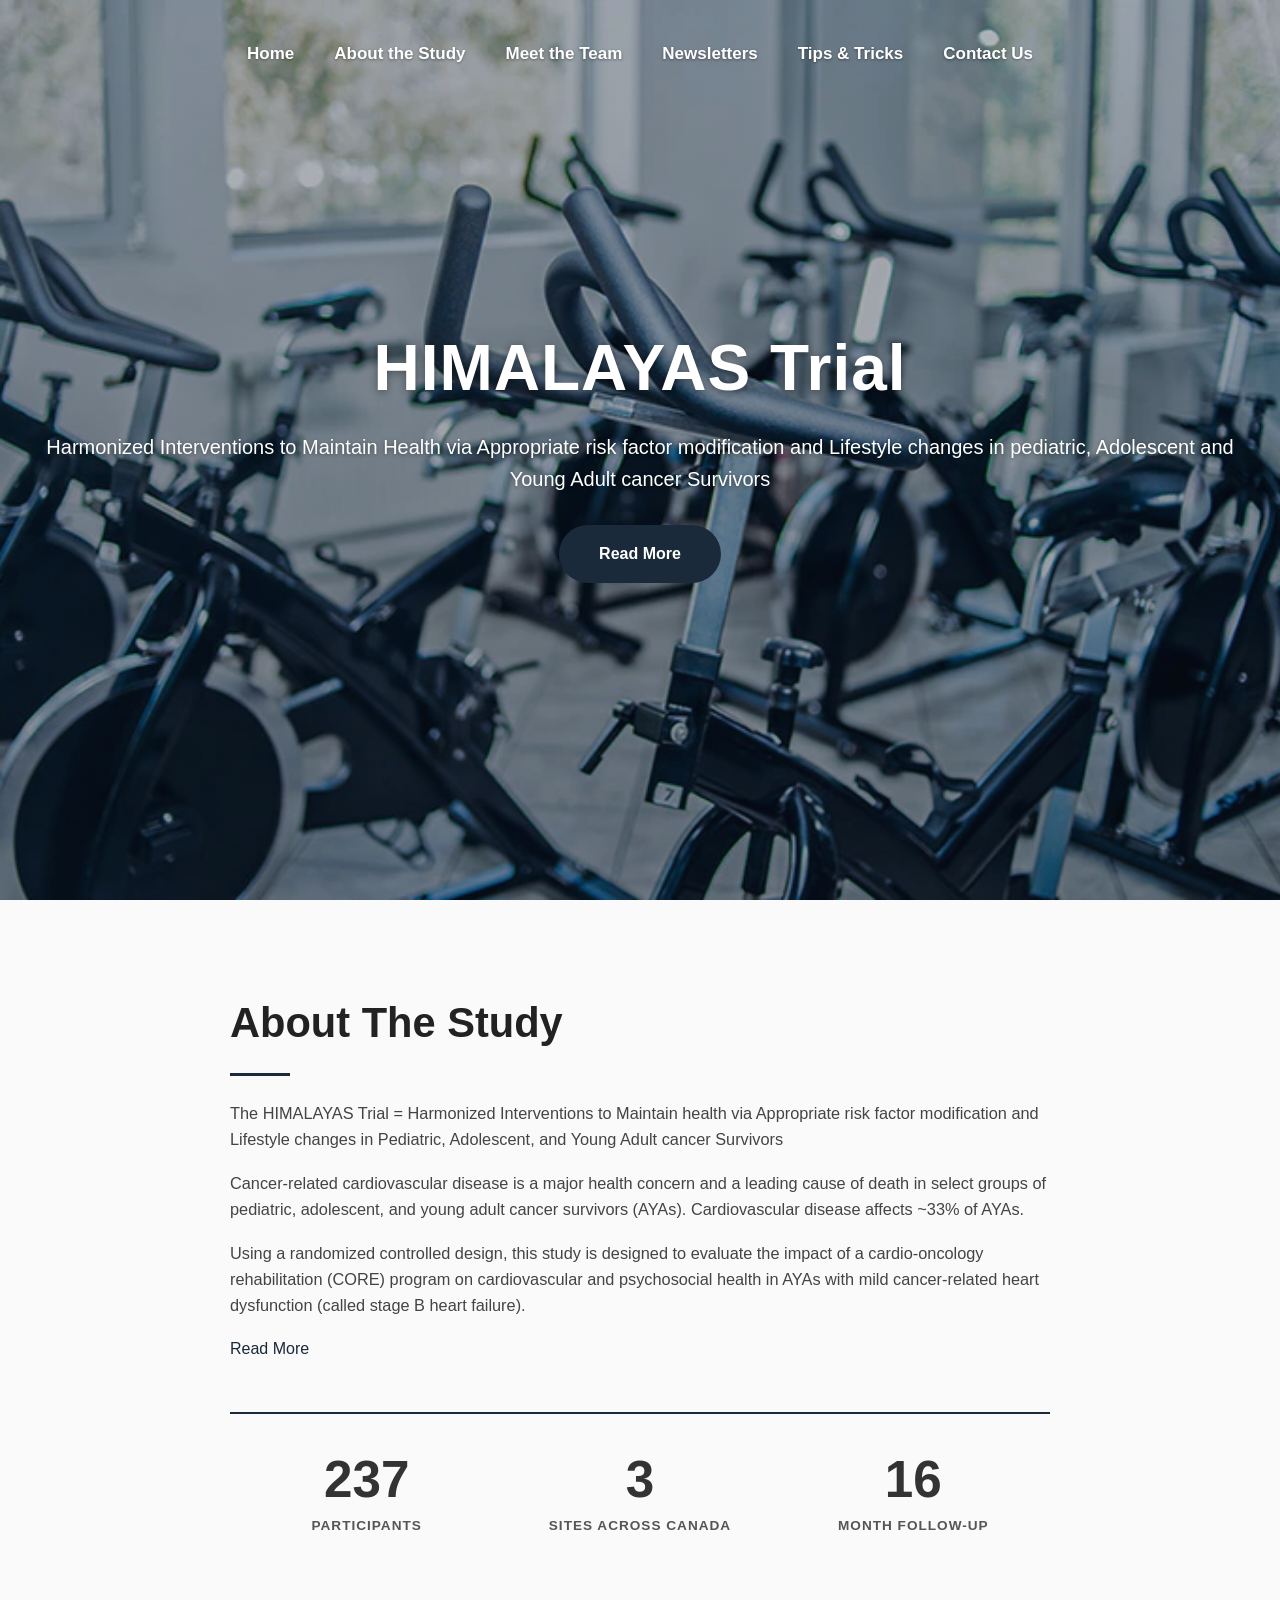
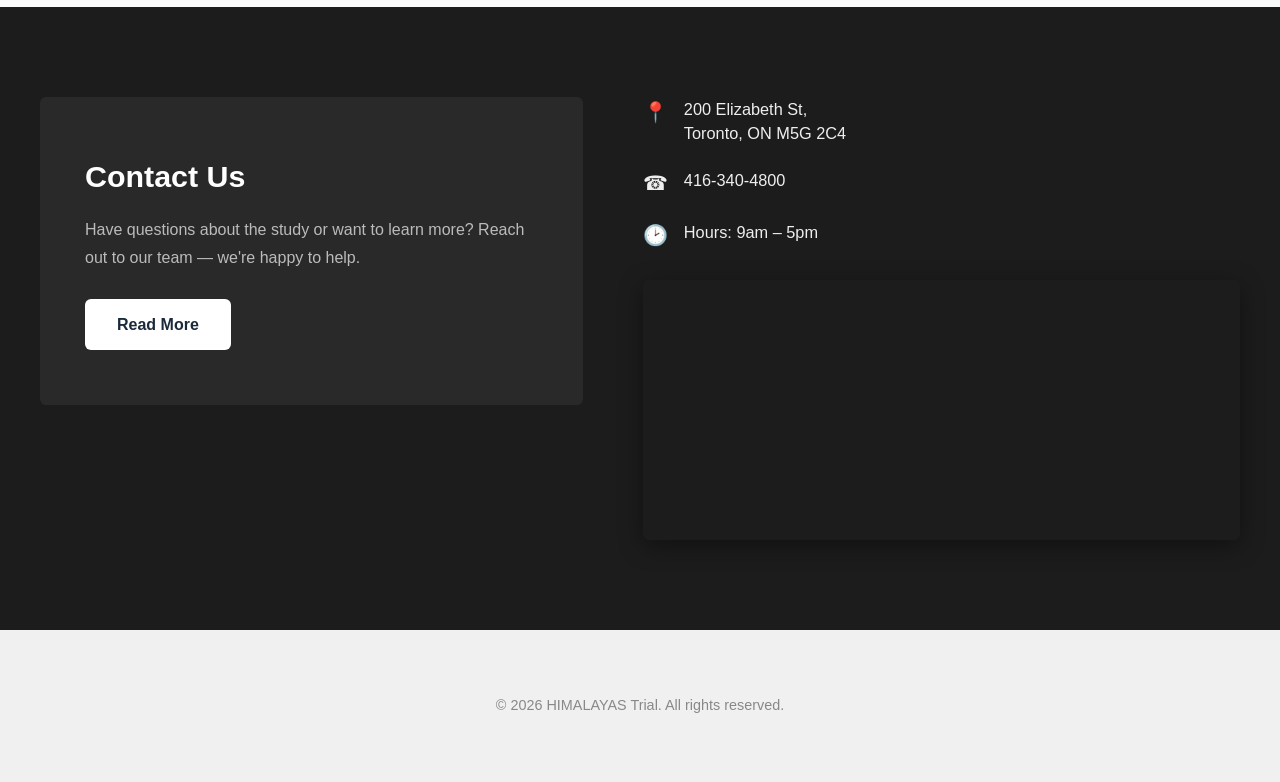
<file: index.html>
<!DOCTYPE html>
<html lang="en">
<head>
  <meta charset="UTF-8">
  <meta name="viewport" content="width=device-width, initial-scale=1">
  <title>HIMALAYAS Trial</title>
  <link rel="stylesheet" href="style.css">
</head>
<body>

<header class="site-header">
  <nav class="site-nav">
    <ul>
      <li><a href="index.html">Home</a></li>
      <li><a href="about-the-study.html">About the Study</a></li>
      <li><a href="meet-the-team.html">Meet the Team</a></li>
      <li><a href="newsletters.html">Newsletters</a></li>
      <li><a href="tips-tricks.html">Tips &amp; Tricks</a></li>
      <li><a href="contact.html">Contact Us</a></li>
    </ul>
  </nav>
</header>

<section class="hero">
  <div>
    <h1>HIMALAYAS Trial</h1>
    <p class="tagline">Harmonized Interventions to Maintain Health via Appropriate risk factor
       modification and Lifestyle changes in pediatric, Adolescent and Young Adult cancer Survivors</p>
    <a class="btn" href="#about-the-study">Read More</a>
  </div>
</section>

<section id="about-the-study" class="about-section">
  <div class="about-text">
    <h2>About The Study</h2>
    <span class="about-underline"></span>
    <p>The HIMALAYAS Trial = Harmonized Interventions to Maintain health via Appropriate risk factor
       modification and Lifestyle changes in Pediatric, Adolescent, and Young Adult cancer Survivors</p>

    <p>Cancer-related cardiovascular disease is a major health concern and a leading cause of death in
       select groups of pediatric, adolescent, and young adult cancer survivors (AYAs). Cardiovascular
       disease affects ~33% of AYAs.</p>

    <p>Using a randomized controlled design, this study is designed to evaluate the impact of a
       cardio-oncology rehabilitation (CORE) program on cardiovascular and psychosocial health in AYAs
       with mild cancer-related heart dysfunction (called stage B heart failure).</p>

    <a class="btn" href="about-the-study.html">Read More</a>
  </div>

  <div class="stats-row">
    <div class="stat-item">
      <span class="stat-number" data-target="336">0</span>
      <span class="stat-label">Participants</span>
    </div>
    <div class="stat-item">
      <span class="stat-number" data-target="5">0</span>
      <span class="stat-label">Sites Across Canada</span>
    </div>
    <div class="stat-item">
      <span class="stat-number" data-target="24">0</span>
      <span class="stat-label">Month Follow-Up</span>
    </div>
  </div>
</section>

<section class="contact-section">
  <div class="contact-inner">

    <div class="contact-left">
      <h2>Contact Us</h2>
      <p>Have questions about the study or want to learn more? Reach out to our team &mdash;
         we're happy to help.</p>
      <a class="btn light-btn" href="contact.html">Read More</a>
    </div>

    <div class="contact-right">
      <ul class="contact-details">
        <li>
          <span class="icon">&#128205;</span>
          <span>200 Elizabeth St,<br>Toronto, ON M5G 2C4</span>
        </li>
        <li>
          <span class="icon">&#9742;</span>
          <span>416-340-4800</span>
        </li>
        <li>
          <span class="icon">&#128337;</span>
          <span>Hours: 9am &ndash; 5pm</span>
        </li>
      </ul>

      <div class="contact-map">
        <iframe
          src="https://www.google.com/maps?q=200+Elizabeth+St,+Toronto,+ON+M5G+2C4&output=embed"
          width="100%" height="260" style="border:0;"
          allowfullscreen="" loading="lazy"
          referrerpolicy="no-referrer-when-downgrade">
        </iframe>
      </div>
    </div>

  </div>
</section>

<footer class="site-footer">
  <p>&copy; <span id="year"></span> HIMALAYAS Trial. All rights reserved.</p>
</footer>

<script>
document.getElementById('year').textContent = new Date().getFullYear();

document.addEventListener('DOMContentLoaded', function () {
  const counters = document.querySelectorAll('.stat-number');
  const duration = 1500;

  function animateCounter(el) {
    const target = parseInt(el.getAttribute('data-target'), 10);
    const start = performance.now();

    function tick(now) {
      const progress = Math.min((now - start) / duration, 1);
      const eased = 1 - Math.pow(1 - progress, 3);
      const value = Math.floor(eased * target);
      el.textContent = value;
      if (progress < 1) {
        requestAnimationFrame(tick);
      } else {
        el.textContent = target;
      }
    }
    requestAnimationFrame(tick);
  }

  const observer = new IntersectionObserver((entries) => {
    entries.forEach((entry) => {
      if (entry.isIntersecting) {
        animateCounter(entry.target);
        observer.unobserve(entry.target);
      }
    });
  }, { threshold: 0.4 });

  counters.forEach((counter) => observer.observe(counter));
});
</script>

</body>
</html>
</file>
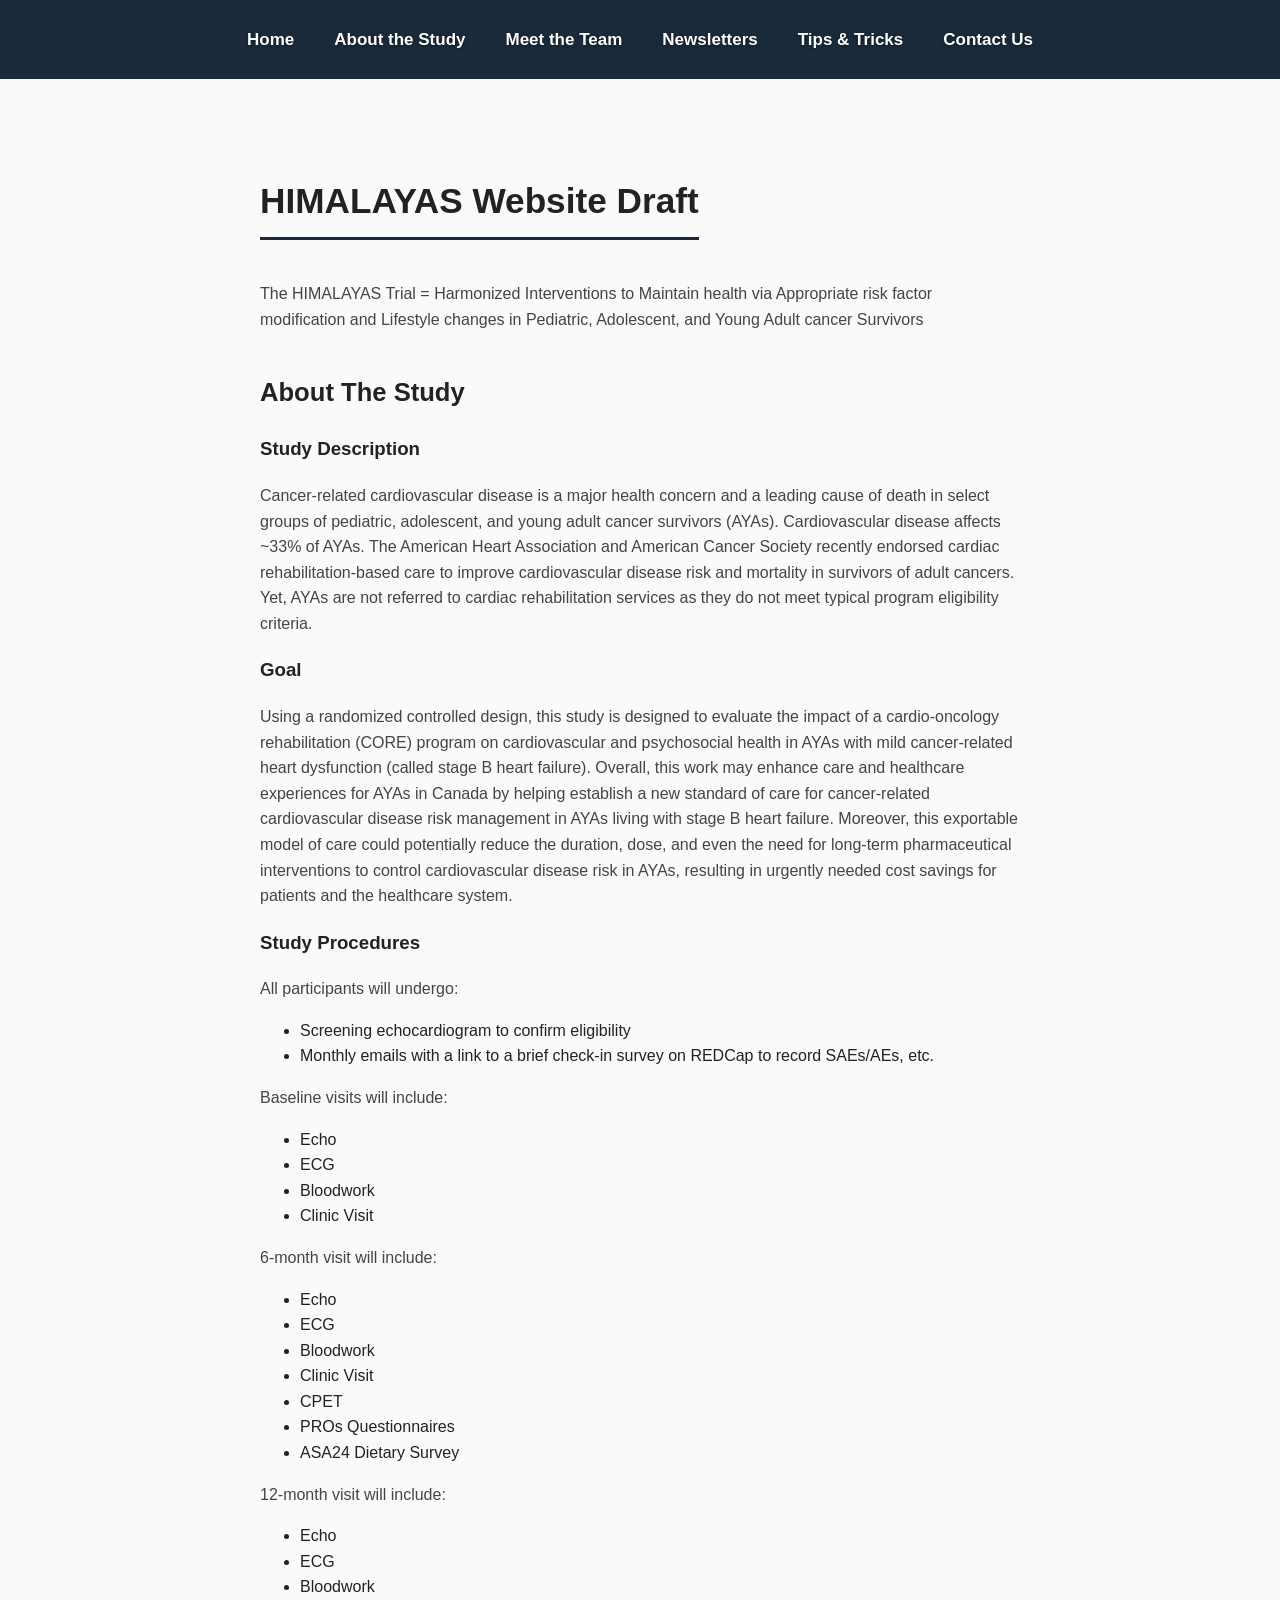
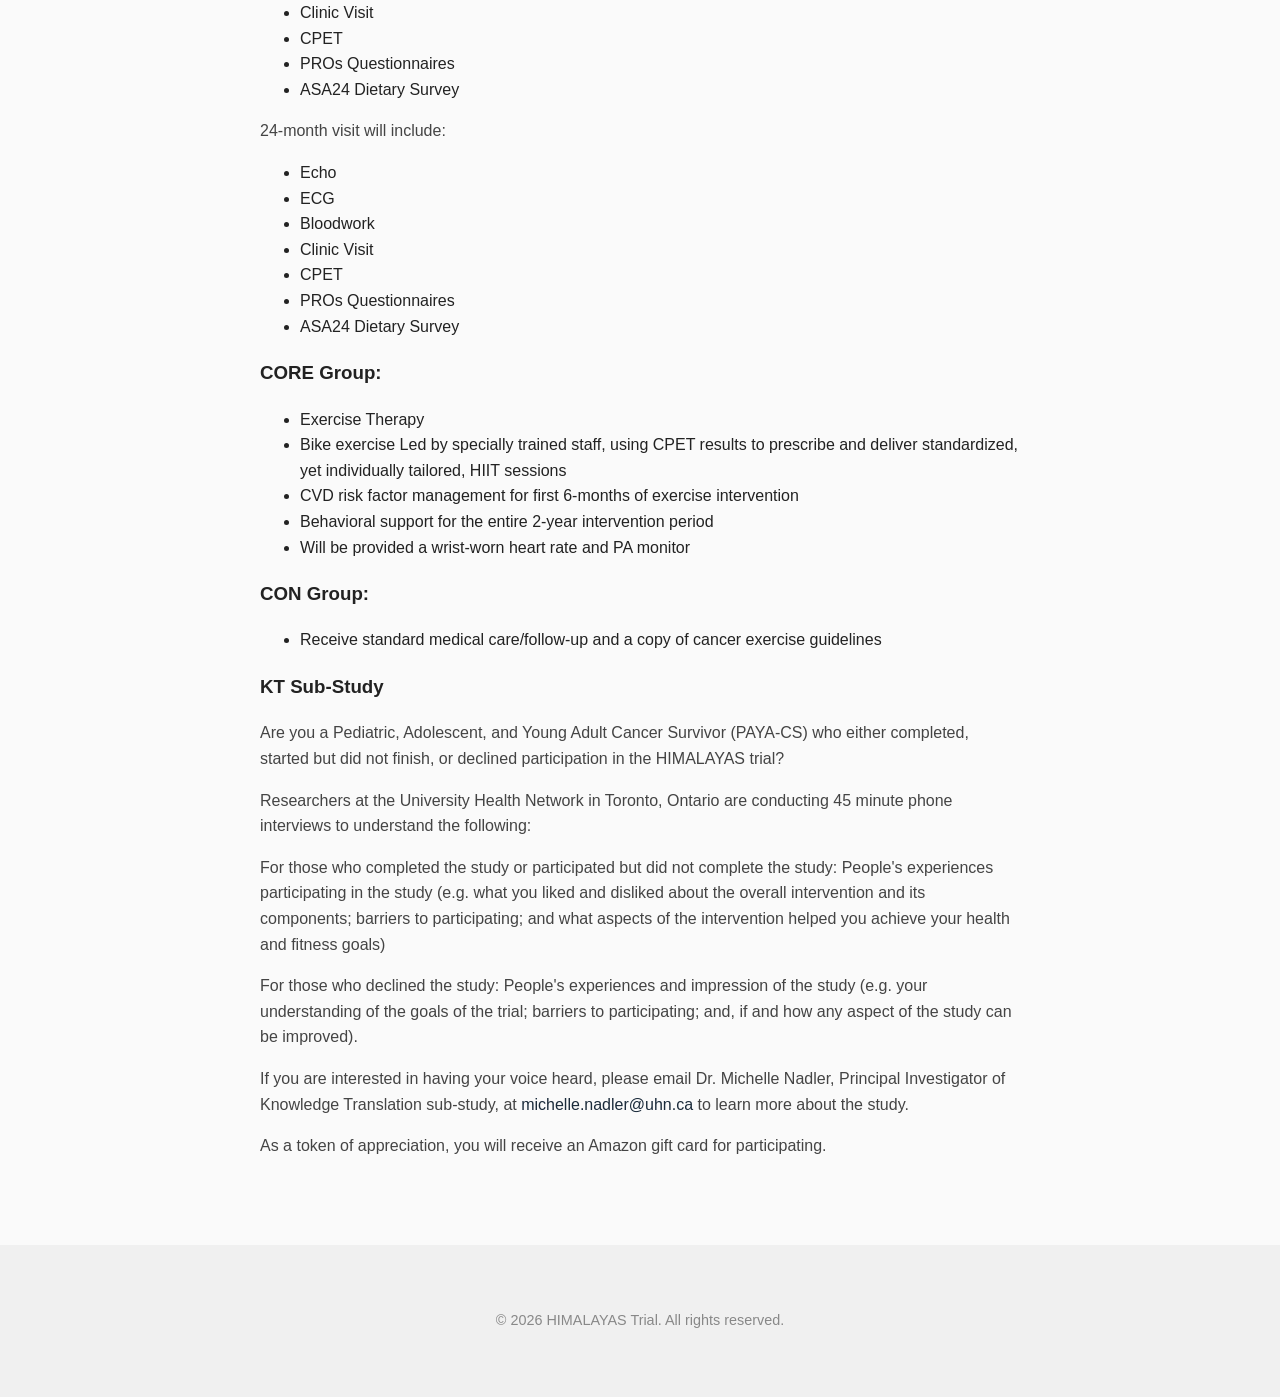
<file: about-the-study.html>
<!DOCTYPE html>
<html lang="en">
<head>
  <meta charset="UTF-8">
  <meta name="viewport" content="width=device-width, initial-scale=1">
  <title>About the Study | HIMALAYAS Trial</title>
  <link rel="stylesheet" href="style.css">
</head>
<body>

<header class="site-header solid">
  <nav class="site-nav">
    <ul>
      <li><a href="index.html">Home</a></li>
      <li><a href="about-the-study.html">About the Study</a></li>
      <li><a href="meet-the-team.html">Meet the Team</a></li>
      <li><a href="newsletters.html">Newsletters</a></li>
      <li><a href="tips-tricks.html">Tips &amp; Tricks</a></li>
      <li><a href="contact.html">Contact Us</a></li>
    </ul>
  </nav>
</header>

<main class="site-content">
  <h1>HIMALAYAS Website Draft</h1>

  <p>The HIMALAYAS Trial = Harmonized Interventions to Maintain health via Appropriate risk factor
     modification and Lifestyle changes in Pediatric, Adolescent, and Young Adult cancer Survivors</p>

  <h2>About The Study</h2>

  <h3>Study Description</h3>
  <p>Cancer-related cardiovascular disease is a major health concern and a leading cause of death in
     select groups of pediatric, adolescent, and young adult cancer survivors (AYAs). Cardiovascular
     disease affects ~33% of AYAs. The American Heart Association and American Cancer Society recently
     endorsed cardiac rehabilitation-based care to improve cardiovascular disease risk and mortality in
     survivors of adult cancers. Yet, AYAs are not referred to cardiac rehabilitation services as they
     do not meet typical program eligibility criteria.</p>

  <h3>Goal</h3>
  <p>Using a randomized controlled design, this study is designed to evaluate the impact of a
     cardio-oncology rehabilitation (CORE) program on cardiovascular and psychosocial health in AYAs
     with mild cancer-related heart dysfunction (called stage B heart failure). Overall, this work may
     enhance care and healthcare experiences for AYAs in Canada by helping establish a new standard of
     care for cancer-related cardiovascular disease risk management in AYAs living with stage B heart
     failure. Moreover, this exportable model of care could potentially reduce the duration, dose, and
     even the need for long-term pharmaceutical interventions to control cardiovascular disease risk in
     AYAs, resulting in urgently needed cost savings for patients and the healthcare system.</p>

  <h3>Study Procedures</h3>
  <p>All participants will undergo:</p>
  <ul>
    <li>Screening echocardiogram to confirm eligibility</li>
    <li>Monthly emails with a link to a brief check-in survey on REDCap to record SAEs/AEs, etc.</li>
  </ul>

  <p>Baseline visits will include:</p>
  <ul>
    <li>Echo</li>
    <li>ECG</li>
    <li>Bloodwork</li>
    <li>Clinic Visit</li>
  </ul>

  <p>6-month visit will include:</p>
  <ul>
    <li>Echo</li>
    <li>ECG</li>
    <li>Bloodwork</li>
    <li>Clinic Visit</li>
    <li>CPET</li>
    <li>PROs Questionnaires</li>
    <li>ASA24 Dietary Survey</li>
  </ul>

  <p>12-month visit will include:</p>
  <ul>
    <li>Echo</li>
    <li>ECG</li>
    <li>Bloodwork</li>
    <li>Clinic Visit</li>
    <li>CPET</li>
    <li>PROs Questionnaires</li>
    <li>ASA24 Dietary Survey</li>
  </ul>

  <p>24-month visit will include:</p>
  <ul>
    <li>Echo</li>
    <li>ECG</li>
    <li>Bloodwork</li>
    <li>Clinic Visit</li>
    <li>CPET</li>
    <li>PROs Questionnaires</li>
    <li>ASA24 Dietary Survey</li>
  </ul>

  <h3>CORE Group:</h3>
  <ul>
    <li>Exercise Therapy</li>
    <li>Bike exercise Led by specially trained staff, using CPET results to prescribe and deliver
        standardized, yet individually tailored, HIIT sessions</li>
    <li>CVD risk factor management for first 6-months of exercise intervention</li>
    <li>Behavioral support for the entire 2-year intervention period</li>
    <li>Will be provided a wrist-worn heart rate and PA monitor</li>
  </ul>

  <h3>CON Group:</h3>
  <ul>
    <li>Receive standard medical care/follow-up and a copy of cancer exercise guidelines</li>
  </ul>

  <h3>KT Sub-Study</h3>
  <p>Are you a Pediatric, Adolescent, and Young Adult Cancer Survivor (PAYA-CS) who either completed,
     started but did not finish, or declined participation in the HIMALAYAS trial?</p>

  <p>Researchers at the University Health Network in Toronto, Ontario are conducting 45 minute phone
     interviews to understand the following:</p>

  <p>For those who completed the study or participated but did not complete the study: People's
     experiences participating in the study (e.g. what you liked and disliked about the overall
     intervention and its components; barriers to participating; and what aspects of the intervention
     helped you achieve your health and fitness goals)</p>

  <p>For those who declined the study: People's experiences and impression of the study (e.g. your
     understanding of the goals of the trial; barriers to participating; and, if and how any aspect of
     the study can be improved).</p>

  <p>If you are interested in having your voice heard, please email Dr. Michelle Nadler, Principal
     Investigator of Knowledge Translation sub-study, at
     <a href="mailto:michelle.nadler@uhn.ca">michelle.nadler@uhn.ca</a> to learn more about the study.</p>

  <p>As a token of appreciation, you will receive an Amazon gift card for participating.</p>
</main>

<footer class="site-footer">
  <p>&copy; <span id="year"></span> HIMALAYAS Trial. All rights reserved.</p>
</footer>
<script>document.getElementById('year').textContent = new Date().getFullYear();</script>

</body>
</html>
</file>
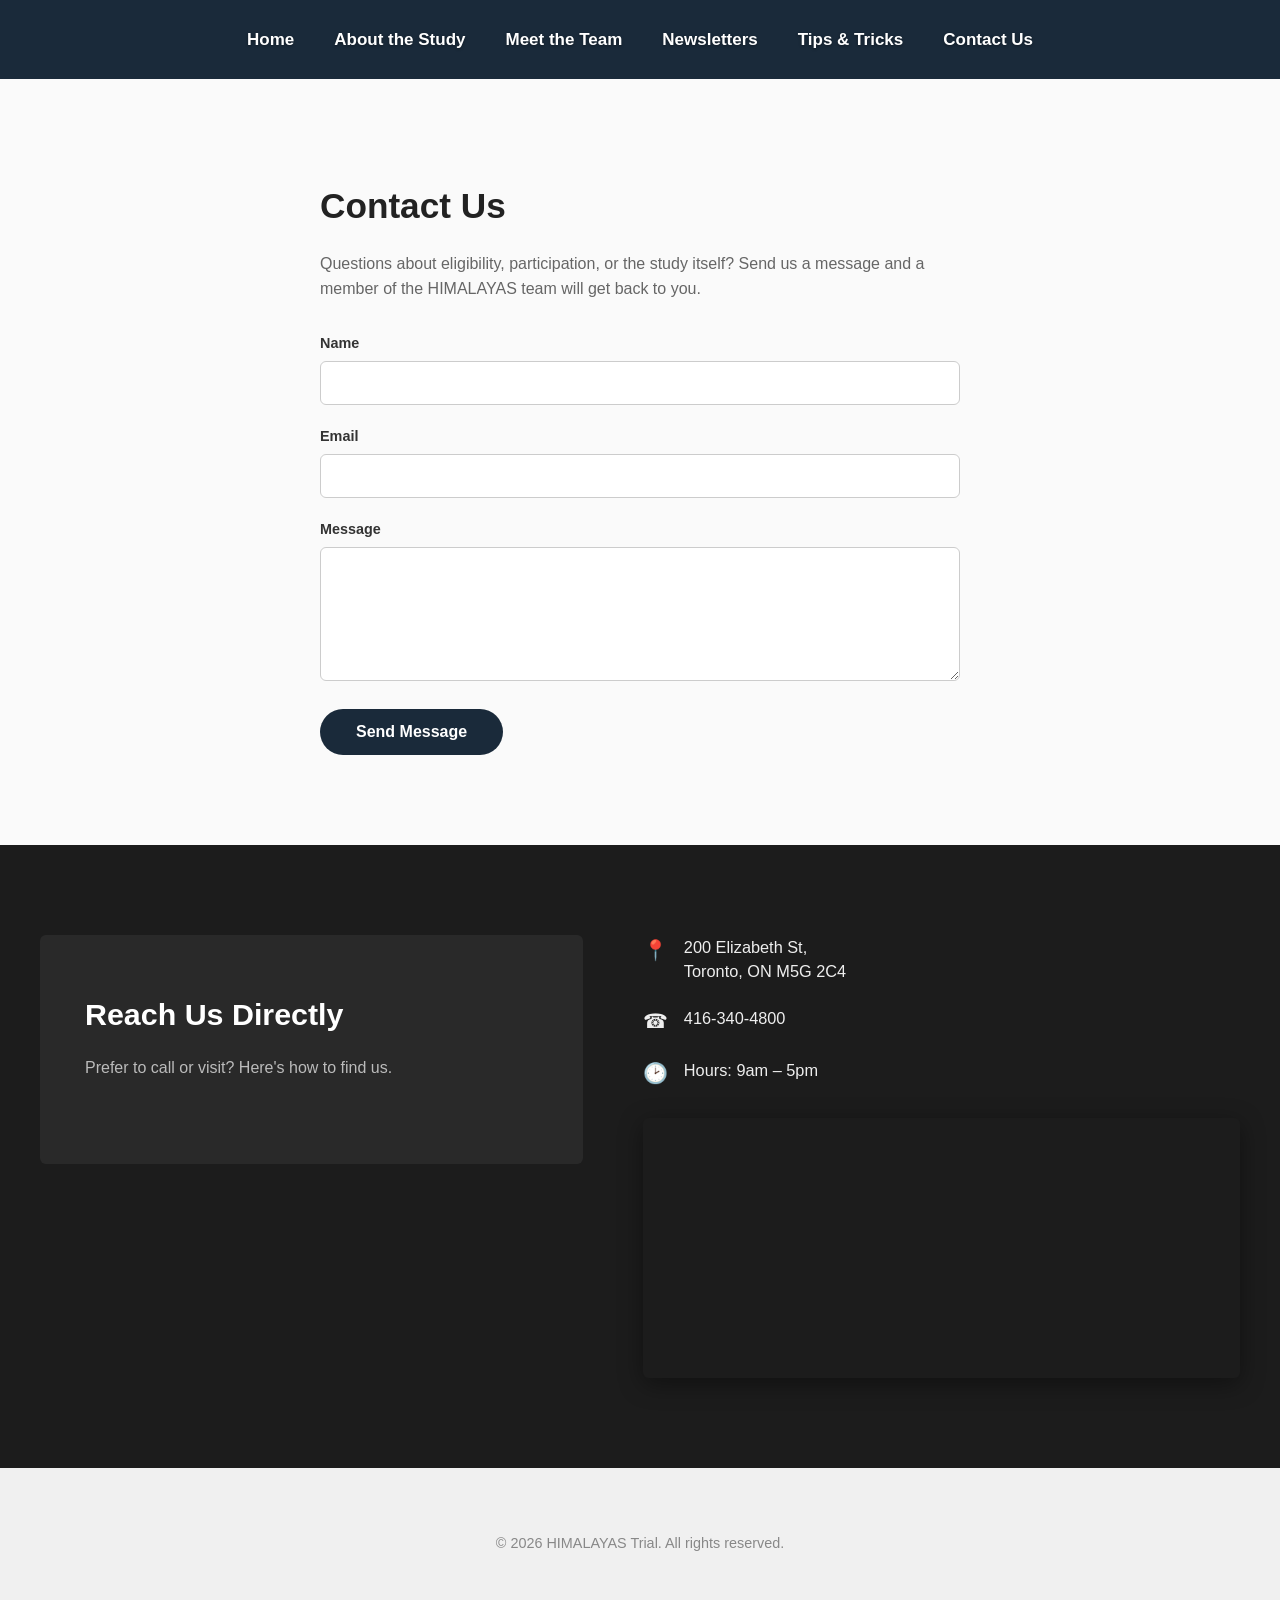
<file: contact.html>
<!DOCTYPE html>
<html lang="en">
<head>
  <meta charset="UTF-8">
  <meta name="viewport" content="width=device-width, initial-scale=1">
  <title>Contact Us | HIMALAYAS Trial</title>
  <link rel="stylesheet" href="style.css">
</head>
<body>

<header class="site-header solid">
  <nav class="site-nav">
    <ul>
      <li><a href="index.html">Home</a></li>
      <li><a href="about-the-study.html">About the Study</a></li>
      <li><a href="meet-the-team.html">Meet the Team</a></li>
      <li><a href="newsletters.html">Newsletters</a></li>
      <li><a href="tips-tricks.html">Tips &amp; Tricks</a></li>
      <li><a href="contact.html">Contact Us</a></li>
    </ul>
  </nav>
</header>

<section class="contact-form-section">
  <h1>Contact Us</h1>
  <p>Questions about eligibility, participation, or the study itself? Send us a message and a member
     of the HIMALAYAS team will get back to you.</p>

  <form class="himalayas-form" onsubmit="event.preventDefault(); alert('This is a local preview — connect this form to a mail handler once the site is live.');">
    <label for="name">Name</label>
    <input type="text" id="name" name="name" required>

    <label for="email">Email</label>
    <input type="email" id="email" name="email" required>

    <label for="message">Message</label>
    <textarea id="message" name="message" rows="6" required></textarea>

    <button type="submit">Send Message</button>
  </form>
</section>

<section class="contact-section">
  <div class="contact-inner">
    <div class="contact-left">
      <h2>Reach Us Directly</h2>
      <p>Prefer to call or visit? Here's how to find us.</p>
    </div>
    <div class="contact-right">
      <ul class="contact-details">
        <li>
          <span class="icon">&#128205;</span>
          <span>200 Elizabeth St,<br>Toronto, ON M5G 2C4</span>
        </li>
        <li>
          <span class="icon">&#9742;</span>
          <span>416-340-4800</span>
        </li>
        <li>
          <span class="icon">&#128337;</span>
          <span>Hours: 9am &ndash; 5pm</span>
        </li>
      </ul>
      <div class="contact-map">
        <iframe
          src="https://www.google.com/maps?q=200+Elizabeth+St,+Toronto,+ON+M5G+2C4&output=embed"
          width="100%" height="260" style="border:0;"
          allowfullscreen="" loading="lazy"
          referrerpolicy="no-referrer-when-downgrade">
        </iframe>
      </div>
    </div>
  </div>
</section>

<footer class="site-footer">
  <p>&copy; <span id="year"></span> HIMALAYAS Trial. All rights reserved.</p>
</footer>
<script>document.getElementById('year').textContent = new Date().getFullYear();</script>

</body>
</html>
</file>
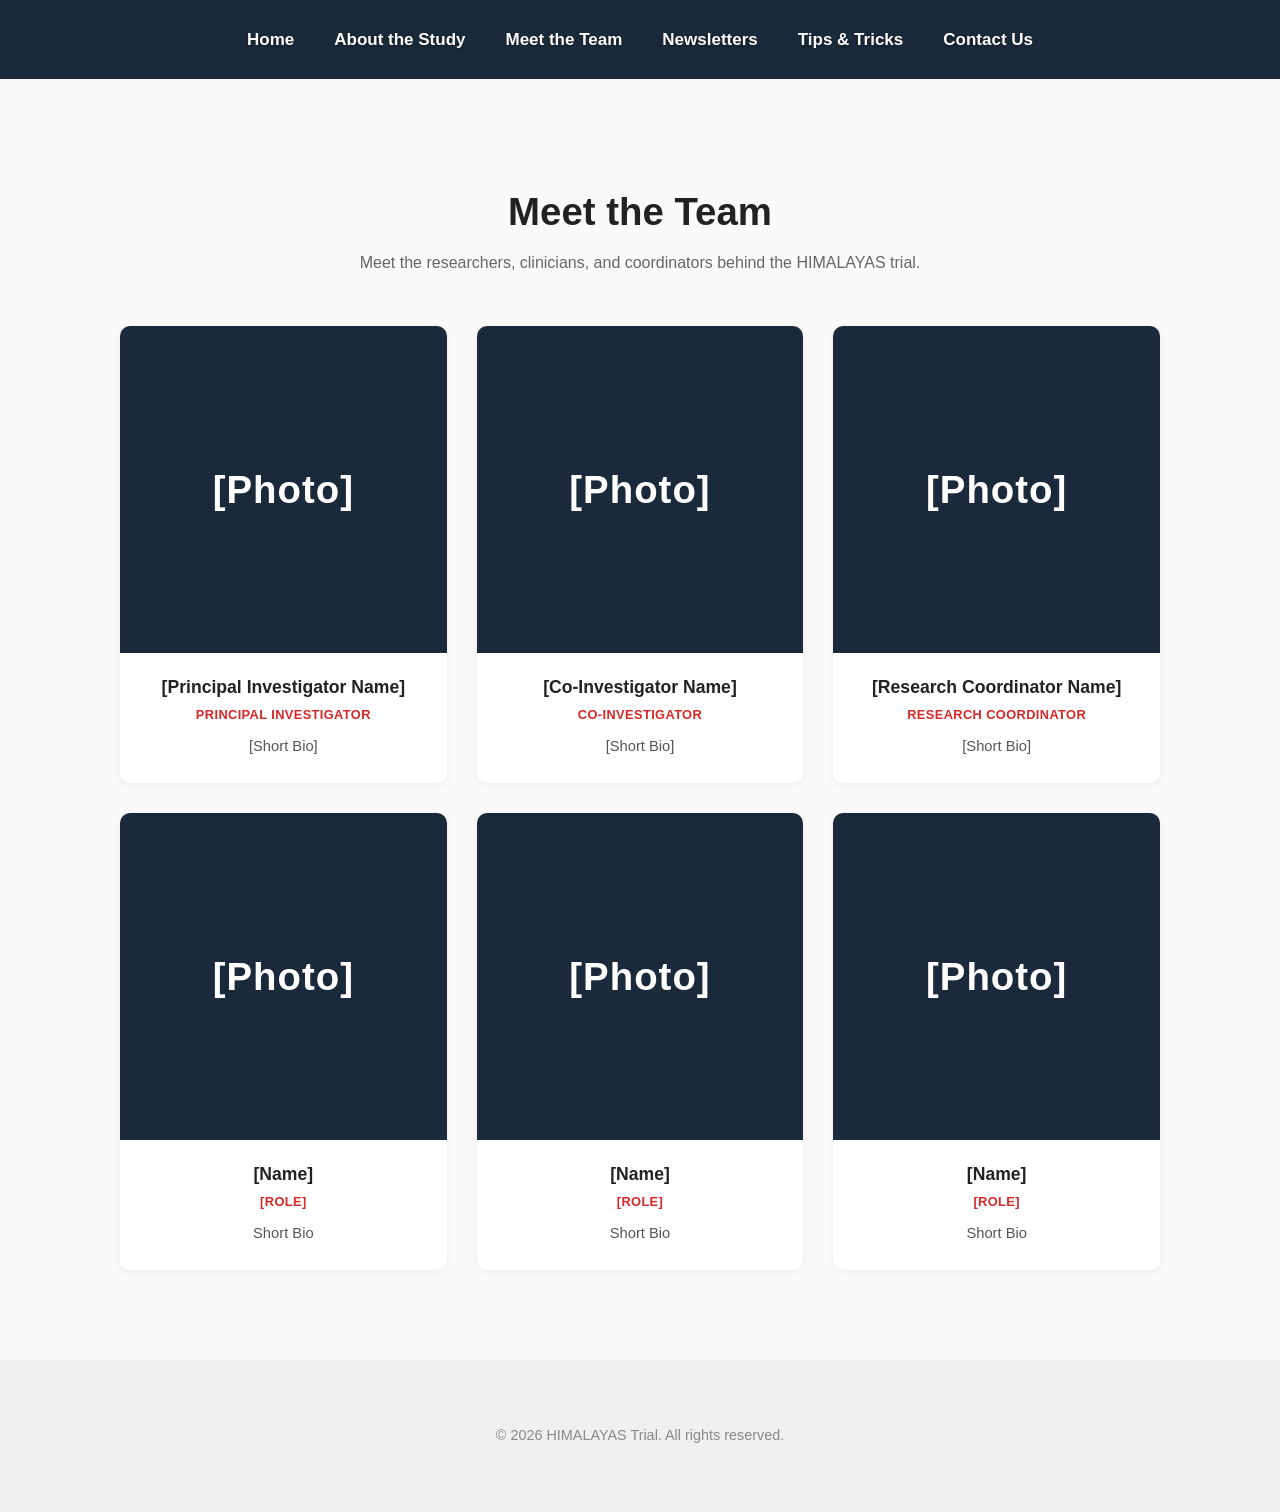
<file: meet-the-team.html>
<!DOCTYPE html>
<html lang="en">
<head>
  <meta charset="UTF-8">
  <meta name="viewport" content="width=device-width, initial-scale=1">
  <title>Meet the Team | HIMALAYAS Trial</title>
  <link rel="stylesheet" href="style.css">
</head>
<body>

<header class="site-header solid">
  <nav class="site-nav">
    <ul>
      <li><a href="index.html">Home</a></li>
      <li><a href="about-the-study.html">About the Study</a></li>
      <li><a href="meet-the-team.html">Meet the Team</a></li>
      <li><a href="newsletters.html">Newsletters</a></li>
      <li><a href="tips-tricks.html">Tips &amp; Tricks</a></li>
      <li><a href="contact.html">Contact Us</a></li>
    </ul>
  </nav>
</header>

<section class="team-section">
  <div class="team-intro">
    <h1>Meet the Team</h1>
    <p>Meet the researchers, clinicians, and coordinators behind the HIMALAYAS trial.</p>
  </div>

  <div class="team-grid">

    <div class="team-card">
      <div class="team-photo">[Photo]</div>
      <h3>[Principal Investigator Name]</h3>
      <span class="role">Principal Investigator</span>
      <p class="bio">[Short Bio]</p>
    </div>

    <div class="team-card">
      <div class="team-photo">[Photo]</div>
      <h3>[Co-Investigator Name]</h3>
      <span class="role">Co-Investigator</span>
      <p class="bio">[Short Bio]</p>
    </div>

    <div class="team-card">
      <div class="team-photo">[Photo]</div>
      <h3>[Research Coordinator Name]</h3>
      <span class="role">Research Coordinator</span>
      <p class="bio">[Short Bio]</p>
    </div>

    <div class="team-card">
      <div class="team-photo">[Photo]</div>
      <h3>[Name]</h3>
      <span class="role">[Role]</span>
      <p class="bio">Short Bio</p>
    </div>

    <div class="team-card">
      <div class="team-photo">[Photo]</div>
      <h3>[Name]</h3>
      <span class="role">[Role]</span>
      <p class="bio">Short Bio</p>
    </div>

    <div class="team-card">
      <div class="team-photo">[Photo]</div>
      <h3>[Name]</h3>
      <span class="role">[Role]</span>
      <p class="bio">Short Bio</p>
    </div>

  </div>
</section>

<footer class="site-footer">
  <p>&copy; <span id="year"></span> HIMALAYAS Trial. All rights reserved.</p>
</footer>
<script>document.getElementById('year').textContent = new Date().getFullYear();</script>

</body>
</html>
</file>
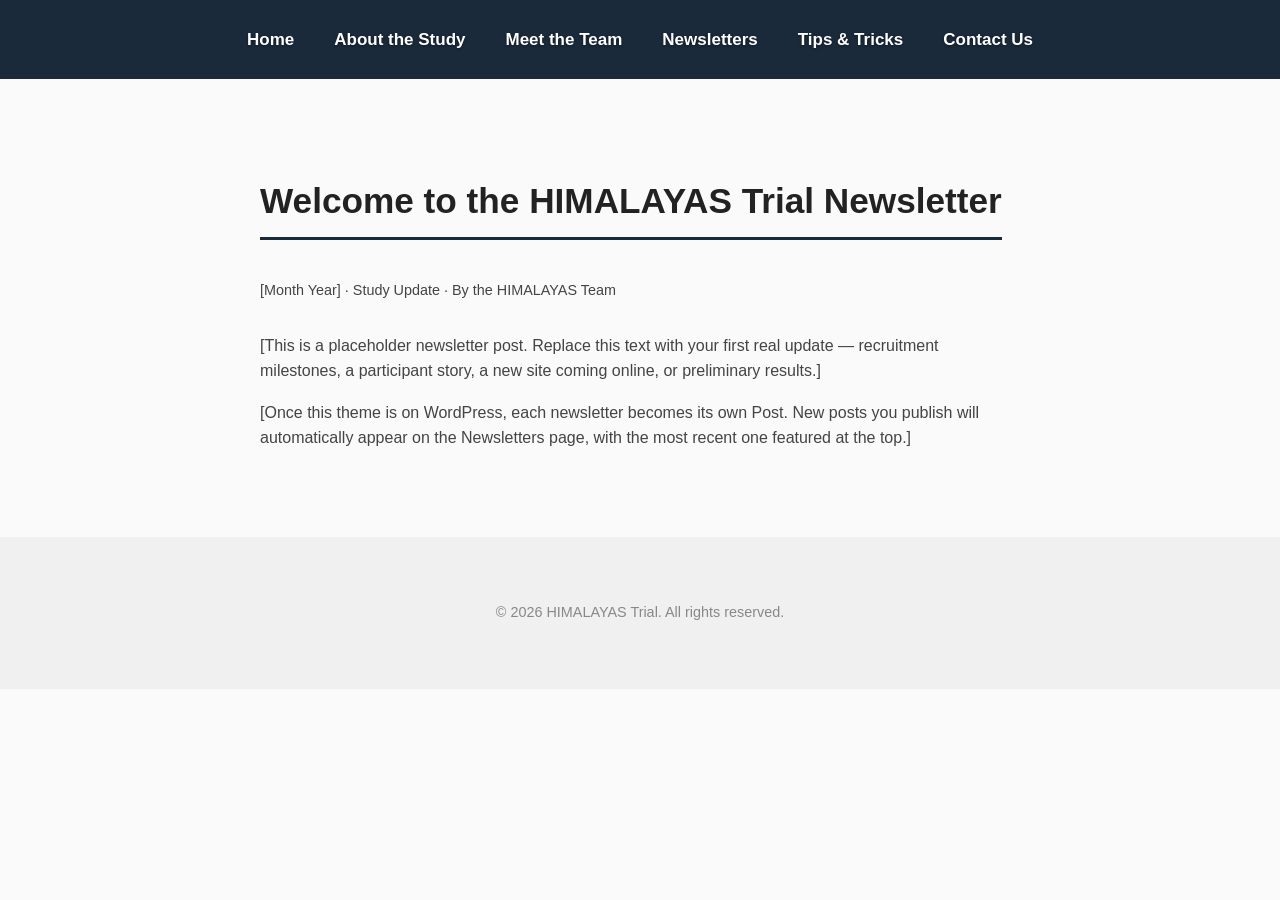
<file: newsletter-01.html>
<!DOCTYPE html>
<html lang="en">
<head>
  <meta charset="UTF-8">
  <meta name="viewport" content="width=device-width, initial-scale=1">
  <title>Welcome to the HIMALAYAS Trial Newsletter | HIMALAYAS Trial</title>
  <link rel="stylesheet" href="style.css">
</head>
<body>

<header class="site-header solid">
  <nav class="site-nav">
    <ul>
      <li><a href="index.html">Home</a></li>
      <li><a href="about-the-study.html">About the Study</a></li>
      <li><a href="meet-the-team.html">Meet the Team</a></li>
      <li><a href="newsletters.html">Newsletters</a></li>
      <li><a href="tips-tricks.html">Tips &amp; Tricks</a></li>
      <li><a href="contact.html">Contact Us</a></li>
    </ul>
  </nav>
</header>

<main class="site-content">
  <h1>Welcome to the HIMALAYAS Trial Newsletter</h1>
  <p class="post-meta">[Month Year] &middot; Study Update &middot; By the HIMALAYAS Team</p>

  <div class="post-body">
    <p>[This is a placeholder newsletter post. Replace this text with your first real update &mdash;
       recruitment milestones, a participant story, a new site coming online, or preliminary results.]</p>
    <p>[Once this theme is on WordPress, each newsletter becomes its own Post. New posts you publish will
       automatically appear on the Newsletters page, with the most recent one featured at the top.]</p>
  </div>
</main>

<footer class="site-footer">
  <p>&copy; <span id="year"></span> HIMALAYAS Trial. All rights reserved.</p>
</footer>
<script>document.getElementById('year').textContent = new Date().getFullYear();</script>

</body>
</html>
</file>
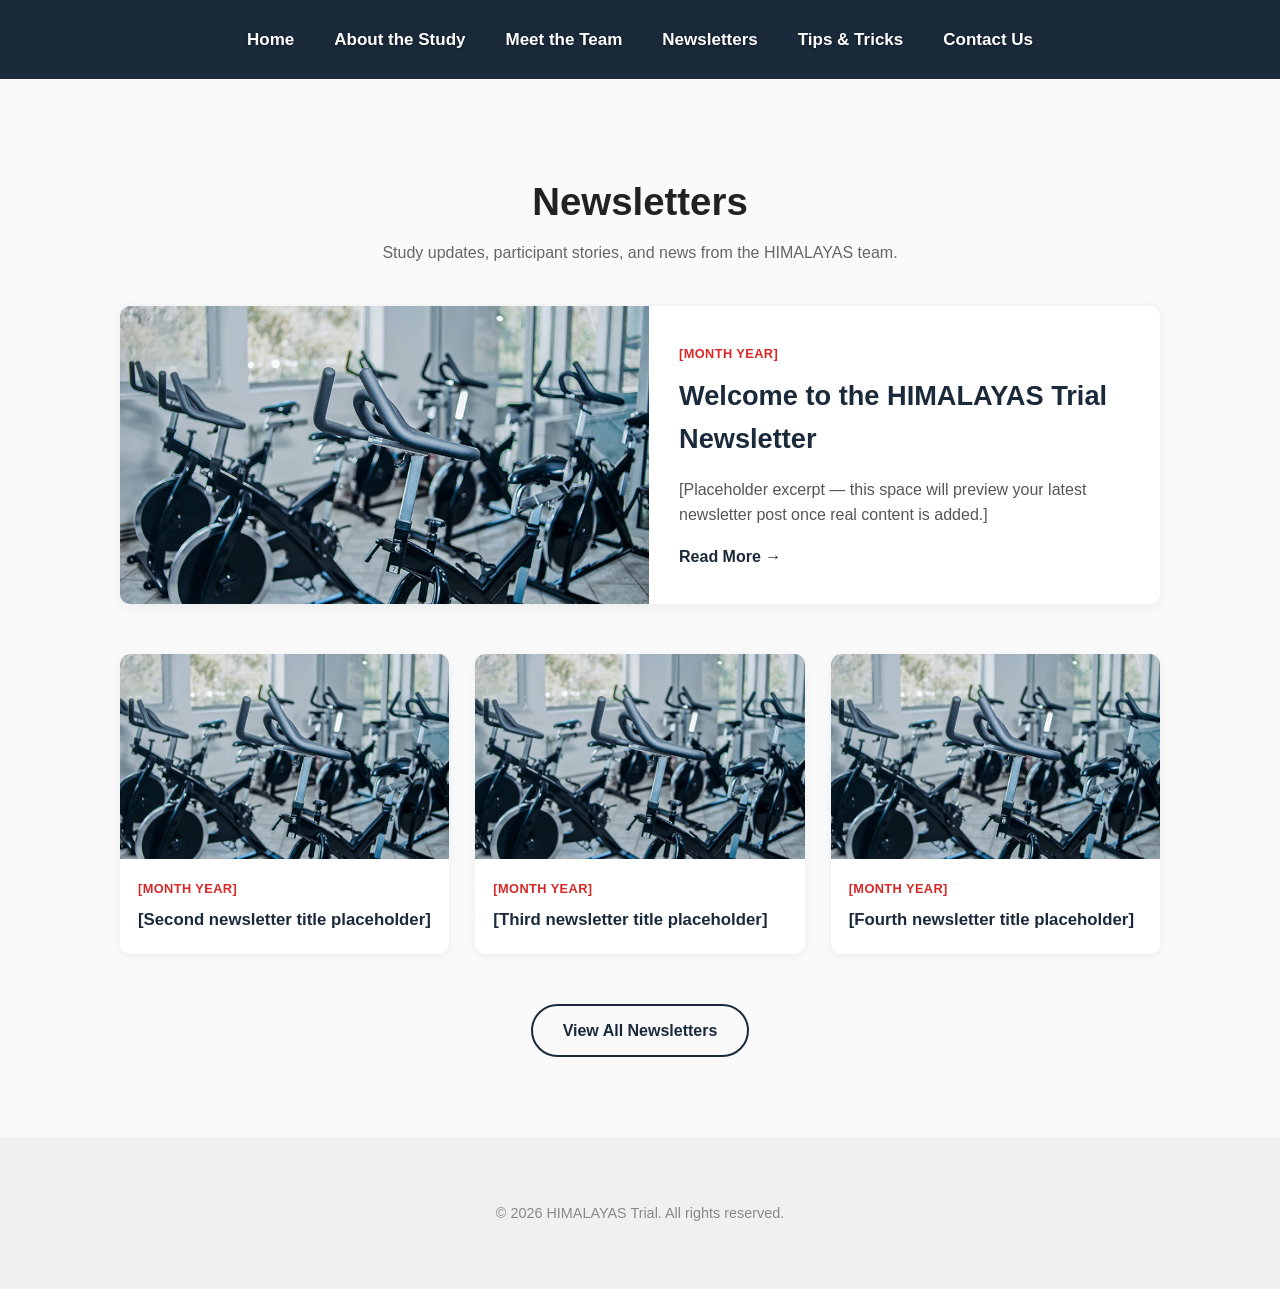
<file: newsletters.html>
<!DOCTYPE html>
<html lang="en">
<head>
  <meta charset="UTF-8">
  <meta name="viewport" content="width=device-width, initial-scale=1">
  <title>Newsletters | HIMALAYAS Trial</title>
  <link rel="stylesheet" href="style.css">
</head>
<body>

<header class="site-header solid">
  <nav class="site-nav">
    <ul>
      <li><a href="index.html">Home</a></li>
      <li><a href="about-the-study.html">About the Study</a></li>
      <li><a href="meet-the-team.html">Meet the Team</a></li>
      <li><a href="newsletters.html">Newsletters</a></li>
      <li><a href="tips-tricks.html">Tips &amp; Tricks</a></li>
      <li><a href="contact.html">Contact Us</a></li>
    </ul>
  </nav>
</header>

<section class="news-home">
  <div class="news-intro">
    <h1>Newsletters</h1>
    <p>Study updates, participant stories, and news from the HIMALAYAS team.</p>
  </div>

  <a class="featured-story" href="newsletter-01.html">
    <div class="featured-story-img">
      <img src="images/hero-bg.png" alt="">
    </div>
    <div class="featured-story-text">
      <span class="story-date">[Month Year]</span>
      <h2>Welcome to the HIMALAYAS Trial Newsletter</h2>
      <p>[Placeholder excerpt &mdash; this space will preview your latest newsletter post once real
         content is added.]</p>
      <span class="read-more">Read More &rarr;</span>
    </div>
  </a>

  <div class="story-grid">
    <a class="story-card" href="#">
      <div class="story-card-img"><img src="images/hero-bg.png" alt=""></div>
      <div class="story-card-text">
        <span class="story-date">[Month Year]</span>
        <h3>[Second newsletter title placeholder]</h3>
      </div>
    </a>
    <a class="story-card" href="#">
      <div class="story-card-img"><img src="images/hero-bg.png" alt=""></div>
      <div class="story-card-text">
        <span class="story-date">[Month Year]</span>
        <h3>[Third newsletter title placeholder]</h3>
      </div>
    </a>
    <a class="story-card" href="#">
      <div class="story-card-img"><img src="images/hero-bg.png" alt=""></div>
      <div class="story-card-text">
        <span class="story-date">[Month Year]</span>
        <h3>[Fourth newsletter title placeholder]</h3>
      </div>
    </a>
  </div>

  <div class="news-viewall">
    <a href="#">View All Newsletters</a>
  </div>
</section>

<footer class="site-footer">
  <p>&copy; <span id="year"></span> HIMALAYAS Trial. All rights reserved.</p>
</footer>
<script>document.getElementById('year').textContent = new Date().getFullYear();</script>

</body>
</html>
</file>
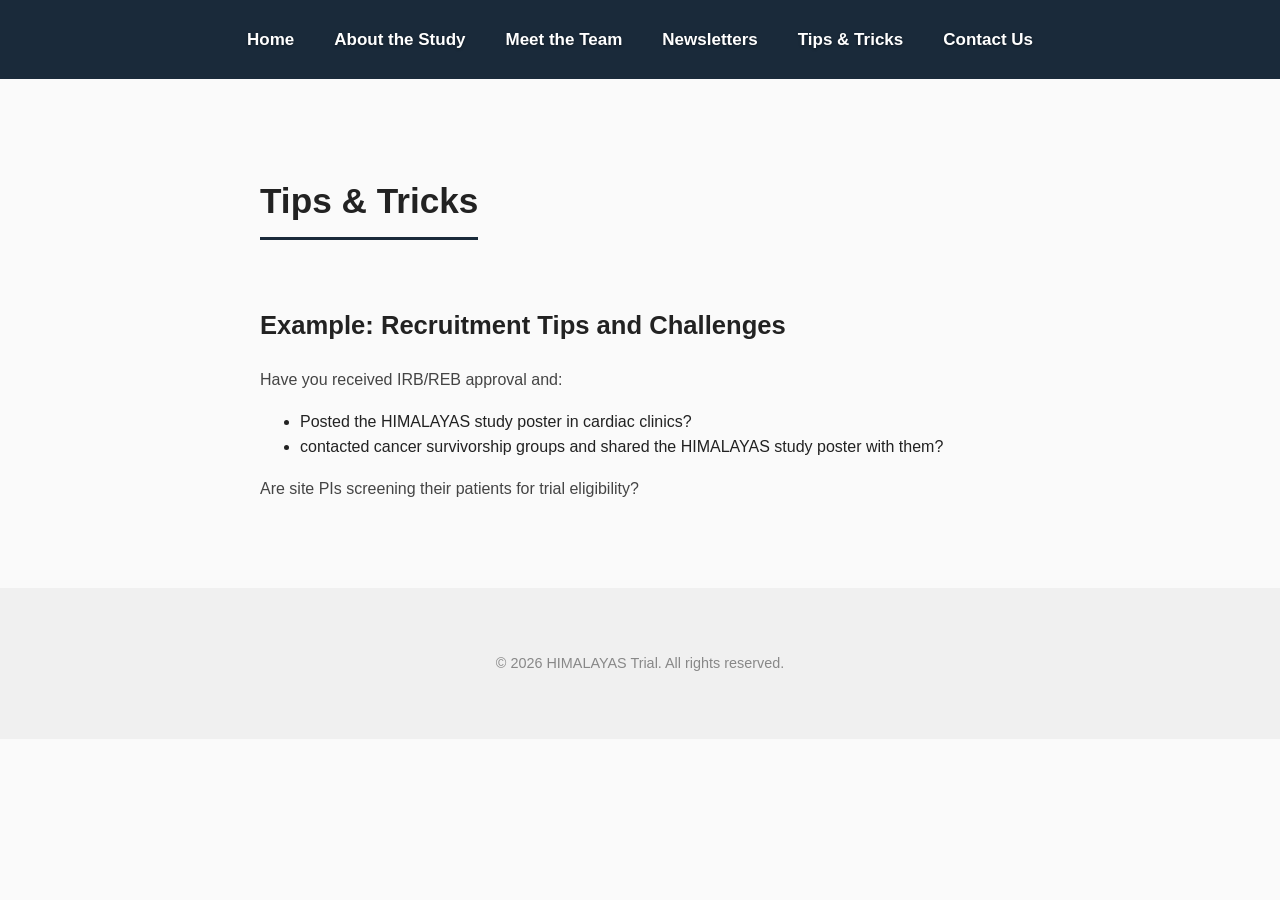
<file: tips-tricks.html>
<!DOCTYPE html>
<html lang="en">
<head>
  <meta charset="UTF-8">
  <meta name="viewport" content="width=device-width, initial-scale=1">
  <title>Tips &amp; Tricks | HIMALAYAS Trial</title>
  <link rel="stylesheet" href="style.css">
</head>
<body>

<header class="site-header solid">
  <nav class="site-nav">
    <ul>
      <li><a href="index.html">Home</a></li>
      <li><a href="about-the-study.html">About the Study</a></li>
      <li><a href="meet-the-team.html">Meet the Team</a></li>
      <li><a href="newsletters.html">Newsletters</a></li>
      <li><a href="tips-tricks.html">Tips &amp; Tricks</a></li>
      <li><a href="contact.html">Contact Us</a></li>
    </ul>
  </nav>
</header>

<main class="site-content">
  <h1>Tips &amp; Tricks</h1>

  <h2>Example: Recruitment Tips and Challenges</h2>
  <p>Have you received IRB/REB approval and:</p>
  <ul>
    <li>Posted the HIMALAYAS study poster in cardiac clinics?</li>
    <li>contacted cancer survivorship groups and shared the HIMALAYAS study poster with them?</li>
  </ul>
  <p>Are site PIs screening their patients for trial eligibility?</p>
</main>

<footer class="site-footer">
  <p>&copy; <span id="year"></span> HIMALAYAS Trial. All rights reserved.</p>
</footer>
<script>document.getElementById('year').textContent = new Date().getFullYear();</script>

</body>
</html>
</file>
<file: style.css>
/*
Theme Name: HIMALAYAS Trial
Theme URI: https://himalayastrial.com
Author: Your Name
Description: Custom minimal theme for the HIMALAYAS cardio-oncology rehabilitation trial site. No page builder, full code control.
Version: 1.0
Text Domain: himalayas-theme
*/

/* ===== Reset / Base ===== */
* { box-sizing: border-box; }
body {
  margin: 0;
  font-family: -apple-system, BlinkMacSystemFont, "Segoe UI", Helvetica, Arial, sans-serif;
  color: #222;
  line-height: 1.6;
  background: #fafafa;
}
img { max-width: 100%; height: auto; display: block; }
a { color: #1a2a3a; text-decoration: none; }
a:hover { text-decoration: underline; }

/* ===== Header / Nav (transparent, overlaid on hero) ===== */
.site-header {
  position: absolute;
  top: 0;
  left: 0;
  width: 100%;
  z-index: 100;
}
.site-nav {
  display: flex;
  justify-content: center;
  width: 100%;
  padding: 40px 40px 20px;
  background: transparent;
}
.site-nav ul {
  display: flex;
  justify-content: center;
  align-items: center;
  gap: 40px;
  flex-wrap: wrap;
  list-style: none;
  margin: 0;
  padding: 0;
}
.site-nav li { margin: 0; }
.site-nav a {
  color: #fff;
  font-weight: 600;
  font-size: 17px;
  text-shadow: 0 1px 3px rgba(0,0,0,0.4);
}
.site-nav a:hover { text-decoration: none; opacity: 0.8; }

/* Solid nav variant for inner pages (no hero behind it) */
.site-header.solid {
  position: static;
  background: #1a2a3a;
  padding: 8px 0;
}
.site-header.solid .site-nav { padding: 18px 40px; }

/* ===== Hero (front page) ===== */
.hero {
  position: relative;
  min-height: 100vh;
  display: flex;
  align-items: center;
  justify-content: center;
  text-align: center;
  color: #fff;
  padding: 60px 20px;
  background-image:
    linear-gradient(rgba(10,20,35,0.30), rgba(10,20,35,0.45)),
    url('images/hero-bg.png');
  background-size: cover;
  background-position: center;
}
.hero h1 {
  font-size: 4rem;
  margin: 0 0 12px;
  font-weight: 800;
  letter-spacing: 1px;
  text-shadow: 0 2px 8px rgba(0,0,0,0.4);
}
.hero .tagline {
  font-size: 1.25rem;
  font-weight: 500;
  margin: 0 0 30px;
  text-shadow: 0 1px 4px rgba(0,0,0,0.4);
}
.hero .btn {
  display: inline-block;
  background: #1a2a3a;
  color: #fff;
  padding: 16px 40px;
  border-radius: 30px;
  font-weight: 700;
  font-size: 16px;
}
.hero .btn:hover { text-decoration: none; opacity: 0.9; }

/* ===== About section (text + stats, no image) ===== */
.about-section {
  max-width: 900px;
  margin: 0 auto;
  padding: 90px 40px 0;
}
.about-text h2 {
  font-size: 2.6rem;
  font-weight: 800;
  margin: 0 0 16px;
}
.about-underline {
  display: block;
  width: 60px;
  height: 3px;
  background: #1a2a3a;
  margin-bottom: 24px;
}
.about-text p {
  color: #444;
  font-size: 1.02rem;
  margin-bottom: 18px;
}

/* Stats row */
.stats-row {
  display: grid;
  grid-template-columns: repeat(3, 1fr);
  border-top: 2px solid #1a2a3a;
  margin-top: 50px;
  padding-top: 40px;
  padding-bottom: 70px;
  text-align: center;
}
.stat-item { padding: 0 20px; }
.stat-number {
  display: block;
  font-size: 3.2rem;
  font-weight: 800;
  color: #333;
  line-height: 1;
}
.stat-label {
  display: block;
  margin-top: 10px;
  font-size: 0.85rem;
  font-weight: 700;
  letter-spacing: 1px;
  text-transform: uppercase;
  color: #555;
}

@media (max-width: 850px) {
  .stats-row { grid-template-columns: 1fr; gap: 30px; }
}

/* ===== Page content ===== */
.site-content {
  max-width: 820px;
  margin: 0 auto;
  padding: 70px 30px;
}
.site-content h1 {
  font-size: 2.2rem;
  border-bottom: 3px solid #1a2a3a;
  display: inline-block;
  padding-bottom: 8px;
  margin-bottom: 25px;
}
.site-content h2 { font-size: 1.6rem; margin-top: 40px; }
.site-content p { color: #444; }
.site-content table {
  width: 100%;
  border-collapse: collapse;
  margin: 25px 0;
}
.site-content table th,
.site-content table td {
  border: 1px solid #ddd;
  padding: 10px 14px;
  text-align: center;
}
.site-content table th { background: #1a2a3a; color: #fff; }

/* ===== Post meta (Newsletters) ===== */
.post-meta {
  color: #888;
  font-size: 0.9rem;
  margin-bottom: 30px;
}

/* ===== News-feed homepage / Newsletters listing ===== */
.news-home {
  max-width: 1100px;
  margin: 0 auto;
  padding: 60px 30px 80px;
}
.news-intro {
  text-align: center;
  margin-bottom: 40px;
}
.news-intro h1 {
  font-size: 2.4rem;
  margin-bottom: 8px;
}
.news-intro p {
  color: #666;
  margin: 0;
}

/* Featured story (large, top) */
.featured-story {
  display: grid;
  grid-template-columns: 1.1fr 1fr;
  gap: 30px;
  align-items: center;
  background: #fff;
  border-radius: 10px;
  overflow: hidden;
  box-shadow: 0 2px 14px rgba(0,0,0,0.07);
  margin-bottom: 50px;
  color: inherit;
}
.featured-story:hover { text-decoration: none; }
.featured-story-img img {
  width: 100%;
  height: 100%;
  object-fit: cover;
  display: block;
}
.featured-story-text {
  padding: 20px 30px 20px 0;
}
.featured-story-text h2 {
  font-size: 1.7rem;
  margin: 8px 0 12px;
  color: #1a2a3a;
}
.featured-story-text p {
  color: #555;
  margin-bottom: 16px;
}

/* Story grid (smaller cards) */
.story-grid {
  display: grid;
  grid-template-columns: repeat(3, 1fr);
  gap: 26px;
}
.story-card {
  background: #fff;
  border-radius: 10px;
  overflow: hidden;
  box-shadow: 0 2px 10px rgba(0,0,0,0.06);
  color: inherit;
  display: flex;
  flex-direction: column;
}
.story-card:hover { text-decoration: none; }
.story-card-img img {
  width: 100%;
  aspect-ratio: 16 / 10;
  object-fit: cover;
  display: block;
}
.story-card-text { padding: 16px 18px 20px; }
.story-card-text h3 {
  font-size: 1.05rem;
  margin: 6px 0 0;
  color: #1a2a3a;
}

/* Shared bits */
.story-date {
  font-size: 0.8rem;
  color: #d62828;
  font-weight: 700;
  text-transform: uppercase;
  letter-spacing: 0.4px;
}
.read-more {
  font-weight: 700;
  color: #1a2a3a;
}
.news-viewall {
  text-align: center;
  margin-top: 50px;
}
.news-viewall a {
  display: inline-block;
  padding: 12px 30px;
  border: 2px solid #1a2a3a;
  border-radius: 30px;
  font-weight: 700;
  color: #1a2a3a;
}
.news-viewall a:hover { text-decoration: none; background: #1a2a3a; color: #fff; }

/* Responsive */
@media (max-width: 800px) {
  .featured-story { grid-template-columns: 1fr; }
  .featured-story-text { padding: 0 20px 24px; }
  .story-grid { grid-template-columns: 1fr 1fr; }
}
@media (max-width: 520px) {
  .story-grid { grid-template-columns: 1fr; }
}

/* ===== Meet the Team ===== */
.team-section {
  max-width: 1100px;
  margin: 0 auto;
  padding: 70px 30px 90px;
}
.team-intro { text-align: center; margin-bottom: 50px; }
.team-intro h1 { font-size: 2.4rem; margin-bottom: 8px; }
.team-intro p { color: #666; max-width: 640px; margin: 0 auto; }
.team-grid {
  display: grid;
  grid-template-columns: repeat(3, 1fr);
  gap: 30px;
}
.team-card {
  background: #fff;
  border-radius: 10px;
  overflow: hidden;
  box-shadow: 0 2px 10px rgba(0,0,0,0.06);
  text-align: center;
  padding-bottom: 24px;
}
.team-photo {
  width: 100%;
  aspect-ratio: 1 / 1;
  background: #1a2a3a;
  color: #fff;
  display: flex;
  align-items: center;
  justify-content: center;
  font-size: 2.4rem;
  font-weight: 800;
  letter-spacing: 1px;
}
.team-card h3 { margin: 20px 0 4px; font-size: 1.1rem; }
.team-card .role { color: #d62828; font-weight: 700; font-size: 0.8rem; text-transform: uppercase; letter-spacing: 0.4px; margin-bottom: 10px; display: block; }
.team-card p.bio { color: #555; font-size: 0.92rem; padding: 0 20px; margin: 0; }

@media (max-width: 850px) {
  .team-grid { grid-template-columns: 1fr 1fr; }
}
@media (max-width: 520px) {
  .team-grid { grid-template-columns: 1fr; }
}

/* ===== Tips & Tricks ===== */
.tips-section {
  max-width: 1000px;
  margin: 0 auto;
  padding: 70px 30px 90px;
}
.tips-intro { text-align: center; margin-bottom: 45px; }
.tips-intro h1 { font-size: 2.4rem; margin-bottom: 8px; }
.tips-intro p { color: #666; max-width: 640px; margin: 0 auto; }
.tips-grid {
  display: grid;
  grid-template-columns: repeat(2, 1fr);
  gap: 24px;
}
.tip-card {
  background: #fff;
  border-left: 5px solid #1a2a3a;
  border-radius: 6px;
  padding: 26px 28px;
  box-shadow: 0 2px 10px rgba(0,0,0,0.05);
}
.tip-card h3 { margin: 0 0 10px; font-size: 1.15rem; color: #1a2a3a; }
.tip-card p { margin: 0; color: #444; font-size: 0.96rem; }

@media (max-width: 700px) {
  .tips-grid { grid-template-columns: 1fr; }
}

/* ===== Contact section ===== */
.contact-section {
  background: #1c1c1c;
  padding: 90px 40px;
}
.contact-inner {
  max-width: 1200px;
  margin: 0 auto;
  display: grid;
  grid-template-columns: 1fr 1.1fr;
  gap: 60px;
  align-items: start;
}
.contact-left {
  background: rgba(255,255,255,0.06);
  padding: 55px 45px;
  border-radius: 6px;
}
.contact-left h2 {
  color: #fff;
  font-size: 1.9rem;
  margin: 0 0 16px;
}
.contact-left p {
  color: #bbb;
  margin-bottom: 28px;
  line-height: 1.7;
}
.btn.light-btn {
  background: #fff;
  color: #1a2a3a;
  padding: 13px 32px;
  border-radius: 6px;
  font-weight: 700;
  display: inline-block;
}
.btn.light-btn:hover { text-decoration: none; opacity: 0.9; }

.contact-details {
  list-style: none;
  margin: 0 0 30px;
  padding: 0;
}
.contact-details li {
  display: flex;
  align-items: flex-start;
  gap: 16px;
  color: #eee;
  font-size: 1.02rem;
  margin-bottom: 22px;
  line-height: 1.5;
}
.contact-details .icon {
  font-size: 1.25rem;
  flex-shrink: 0;
}

.contact-map {
  border-radius: 6px;
  overflow: hidden;
  box-shadow: 0 6px 24px rgba(0,0,0,0.4);
}
.contact-map iframe {
  display: block;
  width: 100%;
  height: 260px;
  border: 0;
}

@media (max-width: 850px) {
  .contact-inner { grid-template-columns: 1fr; gap: 30px; }
  .contact-left { padding: 40px 30px; }
}

/* ===== Contact page form ===== */
.contact-form-section {
  max-width: 700px;
  margin: 0 auto;
  padding: 70px 30px 90px;
}
.contact-form-section h1 { font-size: 2.2rem; margin-bottom: 10px; }
.contact-form-section > p { color: #666; margin-bottom: 30px; }
.himalayas-form label {
  display: block;
  font-weight: 700;
  font-size: 0.9rem;
  margin-bottom: 6px;
  color: #333;
}
.himalayas-form input,
.himalayas-form textarea {
  width: 100%;
  padding: 12px 14px;
  border: 1px solid #ccc;
  border-radius: 6px;
  font-size: 1rem;
  margin-bottom: 20px;
  font-family: inherit;
}
.himalayas-form button {
  background: #1a2a3a;
  color: #fff;
  border: none;
  padding: 14px 36px;
  border-radius: 30px;
  font-weight: 700;
  font-size: 1rem;
  cursor: pointer;
}
.himalayas-form button:hover { opacity: 0.9; }

/* ===== Footer ===== */
.site-footer {
  text-align: center;
  padding: 50px 20px;
  color: #888;
  font-size: 0.9rem;
  background: #f0f0f0;
}
</file>
